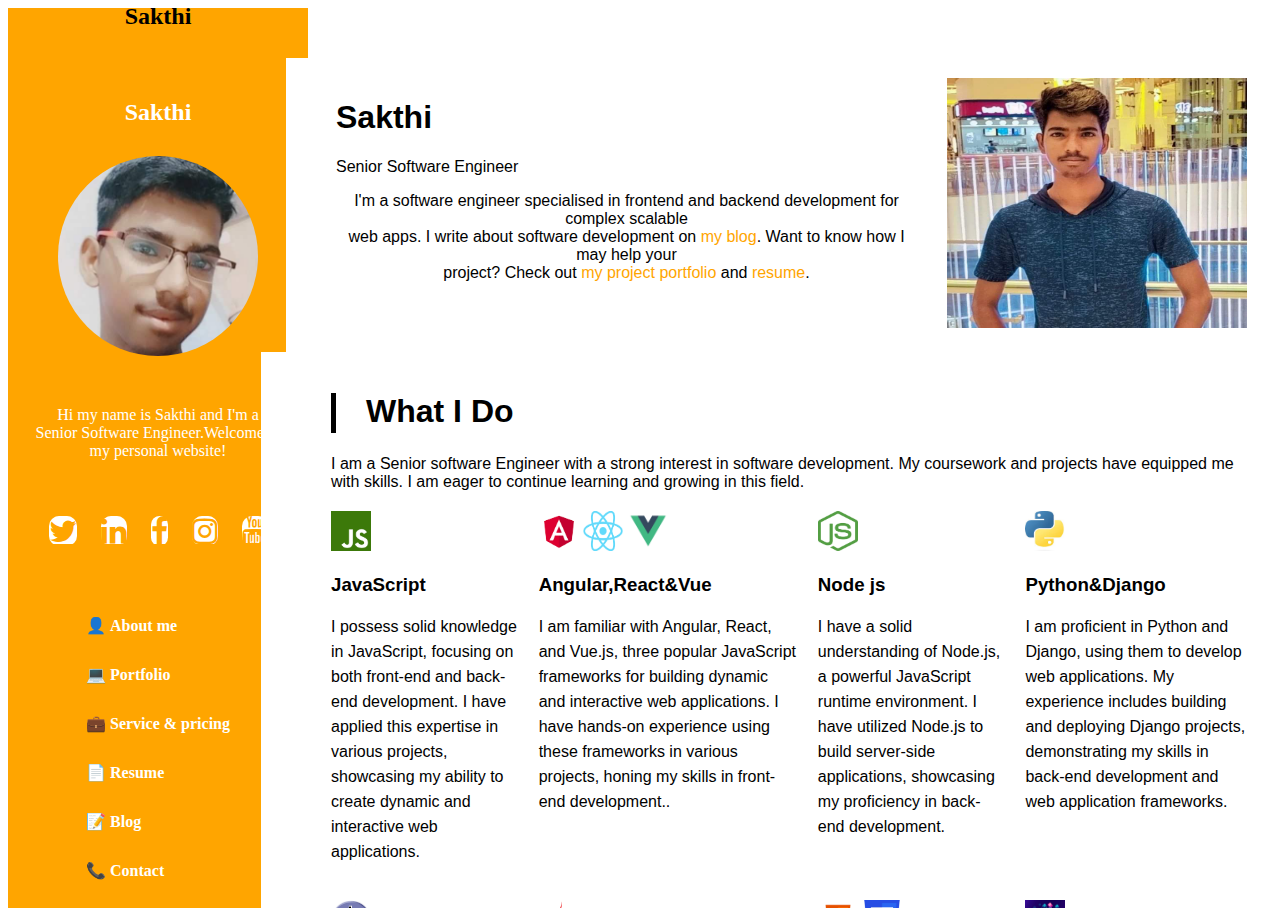
<file: index.html>
<!DOCTYPE html>
<html lang="en">
<head>
    <meta charset="UTF-8">
    <meta name="viewport" content="width=<device-width>, initial-scale=1.0">
    <link rel="stylesheet" href="css/style1.css" type="text/css">
    <link rel="stylesheet" href="https://cdnjs.cloudflare.com/ajax/libs/font-awesome/4.7.0/css/font-awesome.min.css">
    <script src="script.js"></script>
    <title>Document</title>
</head>
<body>
    <div class="container">
        <div class="container1">
            <div><h2>Sakthi</h2></div>
            <div><h2>Sakthi</h2></div>
            <div><h2 style="color: white;">Sakthi</h2></div>
            <div style="margin-top: 10px;">
                <img class="img1" src="img/person1.jpg" style="width: 200px; height: 200px; border-radius: 100px;" alt="men image"/>
            </div>
            <div><p class="p1" style="text-align: center; color: white;">Hi my name is Sakthi and I'm a<br>Senior Software Engineer.Welcome to<br>my personal website!</p></div>
            <div class="links">
                <a style="font-size: 30px; border-radius: 10px;" href="#" class="fa fa-twitter"></a>
                <a style="font-size: 30px; border-radius: 10px;"href="https://www.linkedin.com/in/sakthivelmari29?utm_source=share&utm_campaign=share_via&utm_content=profile&utm_medium=android_app" class="fa fa-linkedin"></a>
                <a style="font-size: 30px; border-radius: 10px;"href="#" class="fa fa-facebook"></a>
                <a style="font-size: 30px; border-radius: 10px;"href="#" class="fa fa-instagram"></a>
                <a style="font-size: 30px; border-radius: 10px;"href="#" class="fa fa-youtube"></a>
            </div>
            <div style="display: flex; flex-direction: column;" >
                <a href="#" class="About" onclick="function1()">&#128100;&nbsp;About me</a>
                <a href="#"class="About" onclick="function2()">&#x1F4BB;&nbsp;Portfolio</a>
                <a href="#"class="About" onclick="function3()">&#x1F4BC;&nbsp;Service & pricing</a>
                <a href="#"class="About" onclick="function6()">&#x1F4C4;&nbsp;Resume</a>
                <a href="#"class="About" onclick="function4()">&#x1F4DD;&nbsp;Blog</a>
                <a href="#"class="About" onclick="function5()" >&#x1F4DE;&nbsp;Contact</a>
            </div>
            <div>
                <select style=" font-size:15px; background-color:orange; border:none; font-weight: bold; color: white;">
                    <option>More Pages</option>
                    <option style="font-weight: bold;"> <a href="www.Google.com">Project page</a></option>
                    <option style="font-weight: bold;"> <a href="www.Google.com">Blog Home 1</a></option>
                    <option style="font-weight: bold;"> <a href="www.Google.com">Blog Home 2</a></option>
                    <option > <a href="www.Google.com">Blog Post/a></option>
               </select>
            </div>
            <div>
                <button onclick="function2()"  style="background-color: black; color: white;height: 50px; font-weight: bold; width: 150px; justify-content: center;border-radius:10px;"><a href="#" class="fa fa-telegram"></a>&nbsp;Hire Me</button>
            </div>
            <div><button style="background-color: orange; color: orange; border-color: orange;">Hi</button></div>
        </div>
       
        <div class="container2">
            <iframe id="mainframe1" src="main.html" width="100%" height="100%" style="border:none">
            </iframe>
        </div>
    </div>
</body>
</html>
</file>
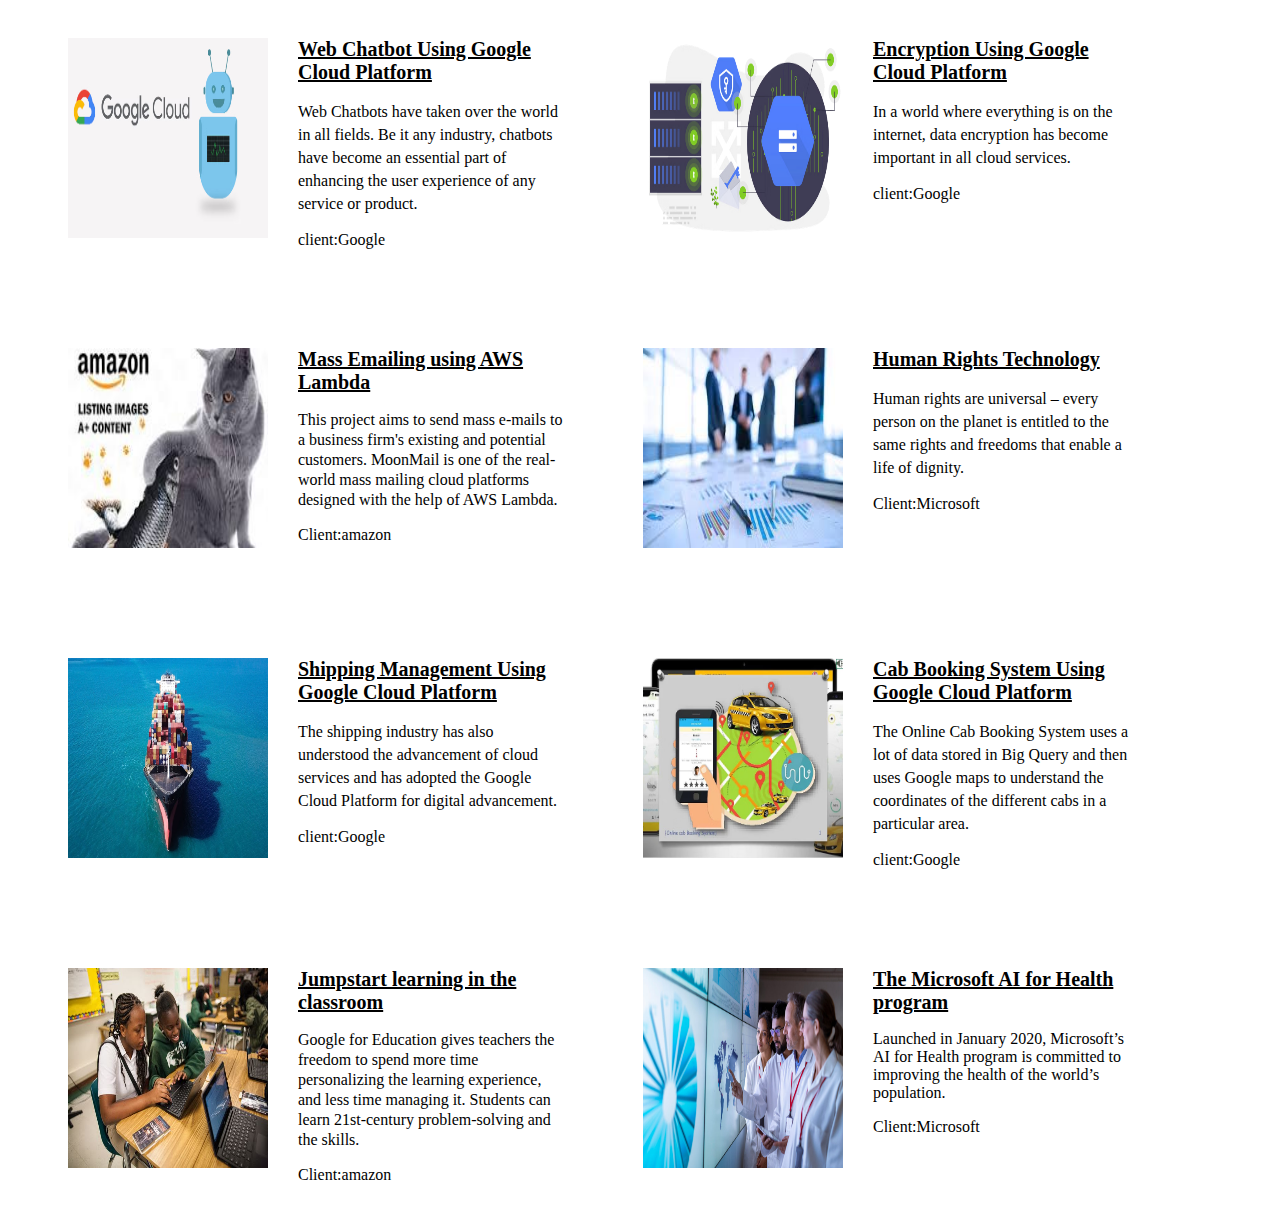
<file: Allprojects.html>
<!DOCTYPE html>
<html lang="en">
<head>
    <meta charset="UTF-8">
    <meta name="viewport" content="width=device-width, initial-scale=1.0">
    <link rel="stylesheet" href="css/Allprojectsstyle.css" type="text/css">
    <title>Document</title>
</head>
<body>
    <div class="ref1">
        <div class="projects">

            <div><img src="img/googleproject1.avif" alt="baron" style="width: 200px; height: 200px;"></div>
            <div class="Featured">
                <a href="#" style="text-decoration: underline; font-weight:bold; color: black; font-size: 20px;">Web Chatbot Using Google Cloud Platform</a>
                <p style="line-height: 23px;">Web Chatbots have taken over the world in all fields. Be it any industry, chatbots have become an essential part of enhancing the user experience of any service or product.</p>
                <div><p>client:Google</p></div>
            </div>
        </div>
        <div class="projects">

            <div><img src="img/GoogleEngryption.avif" alt="baron" style="width: 200px; height: 200px;"></div>
            <div class="Featured">
                <a href="#" style="text-decoration: underline; font-weight:bold; color: black; font-size: 20px;">Encryption Using Google Cloud Platform</a>
                <p style="line-height: 23px;">In a world where everything is on the internet, data encryption has become important in all cloud services. </p>
                
                <div><p>client:Google</p></div>
            </div>
        </div>
        <div class="projects">
            <div><img src="img/amazonproject.jfif" alt="baron" style="width: 200px; height: 200px;"></div>
            <div class="Featured">
                <a href="#" style="text-decoration: underline; font-weight:bold; color: black; font-size: 20px;"> Mass Emailing using AWS Lambda</a>
                <p style="line-height: 20px;">This project aims to send mass e-mails to a business firm's existing and potential customers. 
                    MoonMail is one of the real-world mass mailing cloud platforms designed with the help of AWS Lambda.</p>
                <div><p>Client:amazon</p></div>
            </div>
        </div>
        <div class="projects">
            <div><img src="img/project4.jfif" alt="baron" style="width: 200px; height: 200px;"></div>
            <div class="Featured">
                <a href="#" style="text-decoration: underline; font-weight:bold; color: black; font-size: 20px;">Human Rights Technology</a>
                <p style="line-height: 23px;">Human rights are universal – every person on the planet is entitled to the same rights and freedoms that enable a life of dignity. </p>
                <div><p>Client:Microsoft</p></div>
            </div>
        </div>
        <div class="projects">

            <div><img src="img/shipping.avif" alt="baron" style="width: 200px; height: 200px;"></div>
            <div class="Featured">
                <a href="#" style="text-decoration: underline; font-weight:bold; color: black; font-size: 20px;">Shipping Management Using Google Cloud Platform</a>
                <p style="line-height: 23px;">The shipping industry has also understood the advancement of cloud services and has adopted the Google Cloud Platform for digital advancement.

                </p>
                <div><p>client:Google</p></div>
            </div>
        </div>
        <div class="projects">

            <div><img src="img/car.avif" alt="baron" style="width: 200px; height: 200px;"></div>
            <div class="Featured">
                <a href="#" style="text-decoration: underline; font-weight:bold; color: black; font-size: 20px;">Cab Booking System Using Google Cloud Platform</a>
                <p style="line-height: 23px;">The Online Cab Booking System uses a lot of data stored in Big Query and then uses Google maps to understand the coordinates of the different cabs in a particular area.</p>
                
                <div><p>client:Google</p></div>
            </div>
        </div>
        <div class="projects">
            <div><img src="img/jumpstart.jpg" alt="baron" style="width: 200px; height: 200px;"></div>
            <div class="Featured">
                <a href="#" style="text-decoration: underline; font-weight:bold; color: black; font-size: 20px;">Jumpstart learning in the classroom</a>
                <p style="line-height: 20px;">Google for Education gives teachers the freedom to spend more time personalizing the learning experience, and less time managing it. Students can learn 21st-century problem-solving and the skills.</p>
                <div><p>Client:amazon</p></div>
            </div>
        </div>
        <div class="projects">
            <div><img src="img/aihealth.jpg" alt="baron" style="width: 200px; height: 200px;"></div>
            <div class="Featured">
                <a href="#" style="text-decoration: underline; font-weight:bold; color: black; font-size: 20px;">The Microsoft AI for Health program</a>
                <p>Launched in January 2020, Microsoft’s AI for Health program is committed to improving the health of the world’s population.</p>
                <div><p>Client:Microsoft</p></div>
            </div>
        </div>
        </div>
       
</body>
</html>
</file>
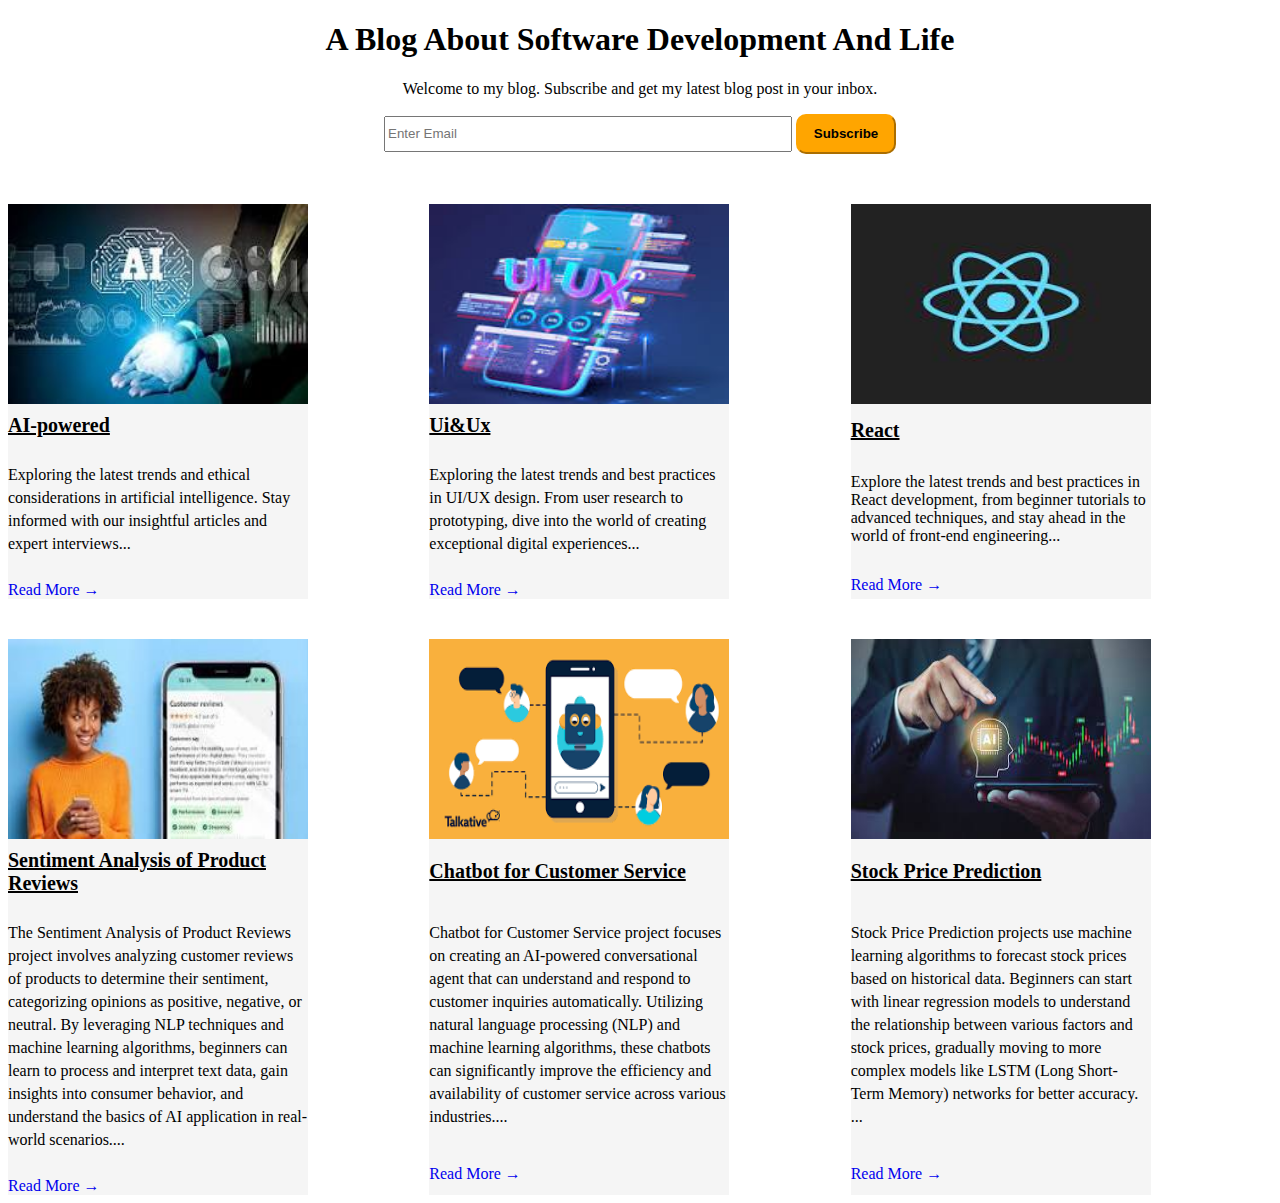
<file: Blog.html>
<!DOCTYPE html>
<html lang="en">
<head>
    <meta charset="UTF-8">
    <meta name="viewport" content="width=device-width, initial-scale=1.0">
    <link rel="stylesheet" href="css/Blogcss.css" type="text/css">
    <title>Document</title>
</head>
<body>
    <div class="container">
        <div class="container1">
            <h1>A Blog About Software Development And Life</h1>
            <p>Welcome to my blog. Subscribe and get my latest blog post in your inbox.</p>
            <input type="text" placeholder="Enter Email" style="width: 400px; height: 30px;">
            <button style="width: 100px; height:40px"><b>Subscribe</b></button>
        </div>
        <div class="container2">
            <div class="blogpost">
                <div class="blogs">
                     <img src="img/Au.jfif" style="height: 200px; width: 300px;">
                     <a href="#" style="text-decoration: underline; font-weight:bold; color: black; font-size: 20px;">AI-powered</a>
                     <p style="line-height: 23px;">Exploring the latest trends and ethical considerations in artificial intelligence. Stay informed with our insightful articles and expert interviews...</p>
                     <a href="#" style="text-decoration: NONE; ">Read More&nbsp;&#8594;</a>
                </div>
                <div class="blogs">
                    <img src="img/uiuxblog.jfif" style="height: 200px; width: 300px;">
                    <a href="#" style="text-decoration: underline; font-weight:bold; color: black; font-size: 20px;">Ui&Ux</a>
                    <p style="line-height: 23px;">Exploring the latest trends and best practices in UI/UX design. From user research to prototyping, dive into the world of creating exceptional digital experiences...</p>
                    <a href="#" style="text-decoration: NONE;  ;">Read More&nbsp;&#8594;</a>
                </div>
                <div class="blogs">
                    <img src="img/React.jfif" style="height: 200px; width: 300px;">
                    <a href="#" style="text-decoration: underline; font-weight:bold; color: black; font-size: 20px;">React</a>
                    <p>Explore the latest trends and best practices in React development, from beginner tutorials to advanced techniques, and stay ahead in the world of front-end engineering...</p>
                    <a href="#" style="text-decoration: NONE;">Read More&nbsp;&#8594;</a>
                </div>
                <div class="blogs">
                     <img src="img/product.jfif" style="height: 200px; width: 300px;">
                     <a href="#" style="text-decoration: underline; font-weight:bold; color: black; font-size: 20px;">Sentiment Analysis of Product Reviews</a>
                     <p style="line-height: 23px;">The Sentiment Analysis of Product Reviews project involves analyzing customer reviews of products to determine their sentiment, categorizing opinions as positive, negative, or neutral. By leveraging NLP techniques and machine learning algorithms, beginners can learn to process and interpret text data, gain insights into consumer behavior, and understand the basics of AI application in real-world scenarios....</p>
                     <a href="#" style="text-decoration: NONE; ">Read More&nbsp;&#8594;</a>
                </div>
                <div class="blogs">
                    <img src="img/customer.png" style="height: 200px; width: 300px;">
                    <a href="#" style="text-decoration: underline; font-weight:bold; color: black; font-size: 20px;">Chatbot for Customer Service</a>
                    <p style="line-height: 23px;"> Chatbot for Customer Service project focuses on creating an AI-powered conversational agent that can understand and respond to customer inquiries automatically. Utilizing natural language processing (NLP) and machine learning algorithms, these chatbots can significantly improve the efficiency and availability of customer service across various industries....</p>
                    <a href="#" style="text-decoration: NONE;  ;">Read More&nbsp;&#8594;</a>
                </div>
                <div class="blogs">
                    <img src="img/stock.jfif" style="height: 200px; width: 300px;">
                    <a href="#" style="text-decoration: underline; font-weight:bold; color: black; font-size: 20px;">Stock Price Prediction</a>
                    <p style="line-height: 23px;">Stock Price Prediction projects use machine learning algorithms to forecast stock prices based on historical data. Beginners can start with linear regression models to understand the relationship between various factors and stock prices, gradually moving to more complex models like LSTM (Long Short-Term Memory) networks for better accuracy. ...</p>
                    <a href="#" style="text-decoration: NONE;">Read More&nbsp;&#8594;</a>
                </div>
            </div>
        </div>
    </div>
</body>
</html>
</file>
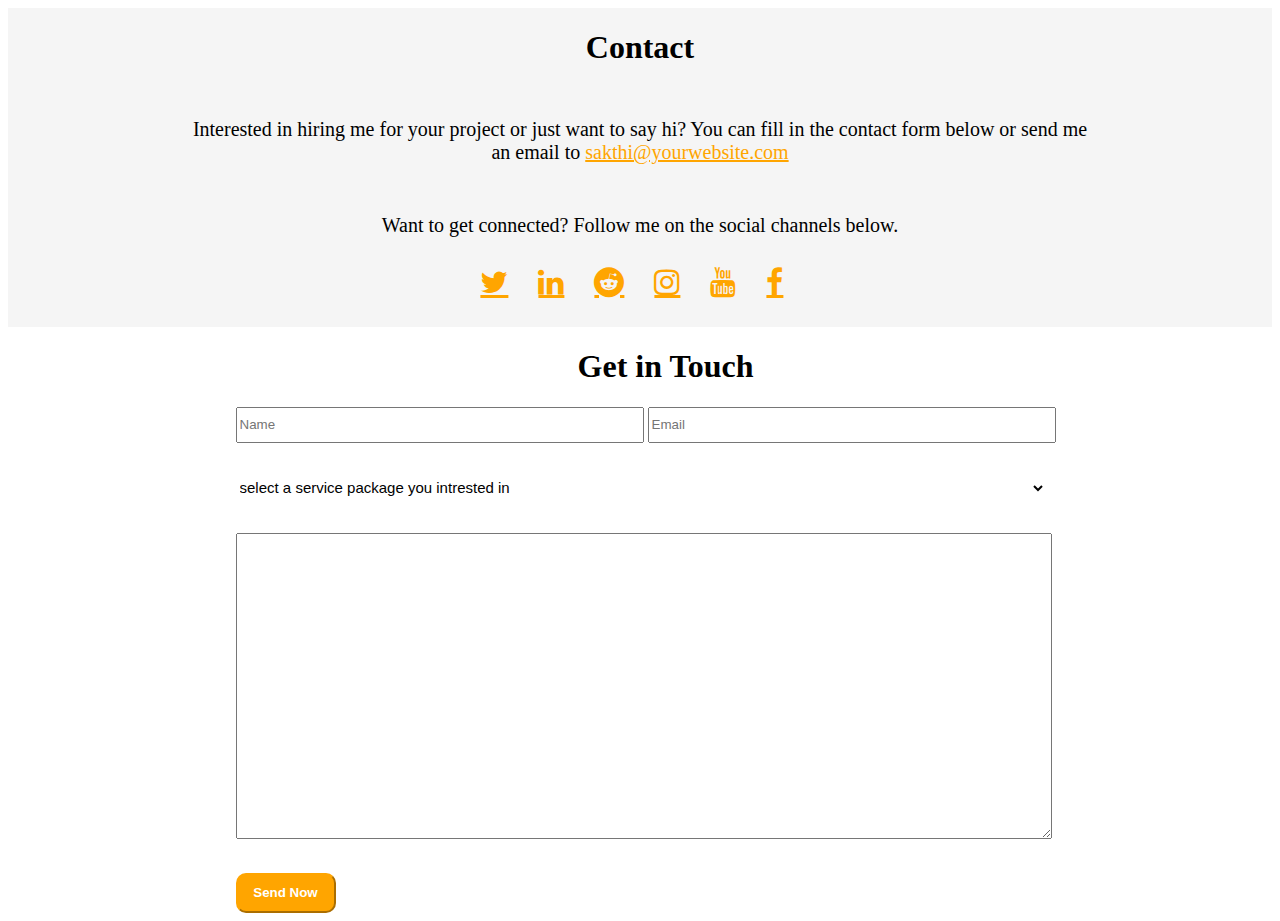
<file: contact.html>
<!DOCTYPE html>
<html lang="en">
<head>
    <meta charset="UTF-8">
    <meta name="viewport" content="width=device-width, initial-scale=1.0">
    <link rel="stylesheet" href="https://cdnjs.cloudflare.com/ajax/libs/font-awesome/4.7.0/css/font-awesome.min.css">
    <title>Document</title>
    <style>
        .links{
            display: flex;
            margin-left:35%;
            margin-bottom: 30px;
        }
        .fa-facebook {
            color:orange;
                       background-color:whitesmoke;
                       font-size: 30px;
                      }
        .fa-twitter {
            color:orange;
                       background-color:whitesmoke;
                       font-size: 30px;
                      }
        .fa-instagram {
            color:orange;
                       background-color:whitesmoke;
                       font-size: 30px;
                      }
        .fa-youtube {
            color:orange;
                       background-color:whitesmoke;
                       font-size: 30px;
                      }
        .fa-reddit {
                        color:orange;
                       background-color:whitesmoke;
                       font-size: 30px;
                      }
        .fa-linkedin{
                       color:orange;
                       background-color:whitesmoke;
                       font-size: 30px;
                      }
        .links>a{
            margin-left: 30px;
        }
        a:hover{
            color: black;
        }
        .container11{
            display: grid;
            grid-template-columns: auto;
            row-gap: 10px;
            background-color: whitesmoke;
        }
        p{
            font-size: 20px;
        }
        button{
    background-color: orange;
    border-radius: 10px;
    border-color: orange;
    margin-top: 30px;
  }
 input:hover{
    box-shadow:  0 4px 8px 0 orange, 0 6px 20px 0 orange;
 }
 textarea:hover{
    box-shadow:  0 4px 8px 0 orange, 0 6px 20px 0 orange;
 }
 select:hover{
    box-shadow:  0 4px 8px 0 orange, 0 6px 20px 0 orange;
 }
 .container12{
    margin-left: 18%;
 }
    </style>
</head>
<body>
    <div class="container1">
        <div class="container11">
            <h1 style="text-align: center;">Contact</h1>
            <p style="text-align: center;">Interested in hiring me for your project or just want to say hi? You can fill in the contact form below or send me <br>
                an email to <a href="" style="color:orange">sakthi@yourwebsite.com</a></p>
                <p style="text-align: center;">Want to get connected? Follow me on the social channels below.</p>
                <div class="links">
                    <a href="#" class="fa fa-twitter"></a>
                    <a href="#" class="fa fa-linkedin"></a>
                    <a href="#" class="fa fa-reddit"></a>
                    <a href="#" class="fa fa-instagram"></a>
                    <a href="#" class="fa fa-youtube"></a>
                    <a href="#" class="fa fa-facebook"></a>
            </div>
        </div>
        <div class="container12">
            <h1 style="margin-left: 33%">Get in Touch</h1>
            <input type="text" placeholder="Name" style="width: 400px; height: 30px;">
            <input type="text" placeholder="Email" style="width: 400px; height: 30px;">
            <br>
            <select style="background-color: white; border: white; width: 810px;height: 30px; margin-top: 30px;font-size: 15px;">
                <option>select a service package you intrested in</option>
            </select>
            <textarea placeholder="Enter your message" style="width: 810px;height: 300px; margin-top: 30px;">

            </textarea>
            <br>
            <button style="width: 100px; height:40px; font-weight: bold; color: white;">Send Now</b></button>
        </div>
    </div>
</body>
</html>
</file>
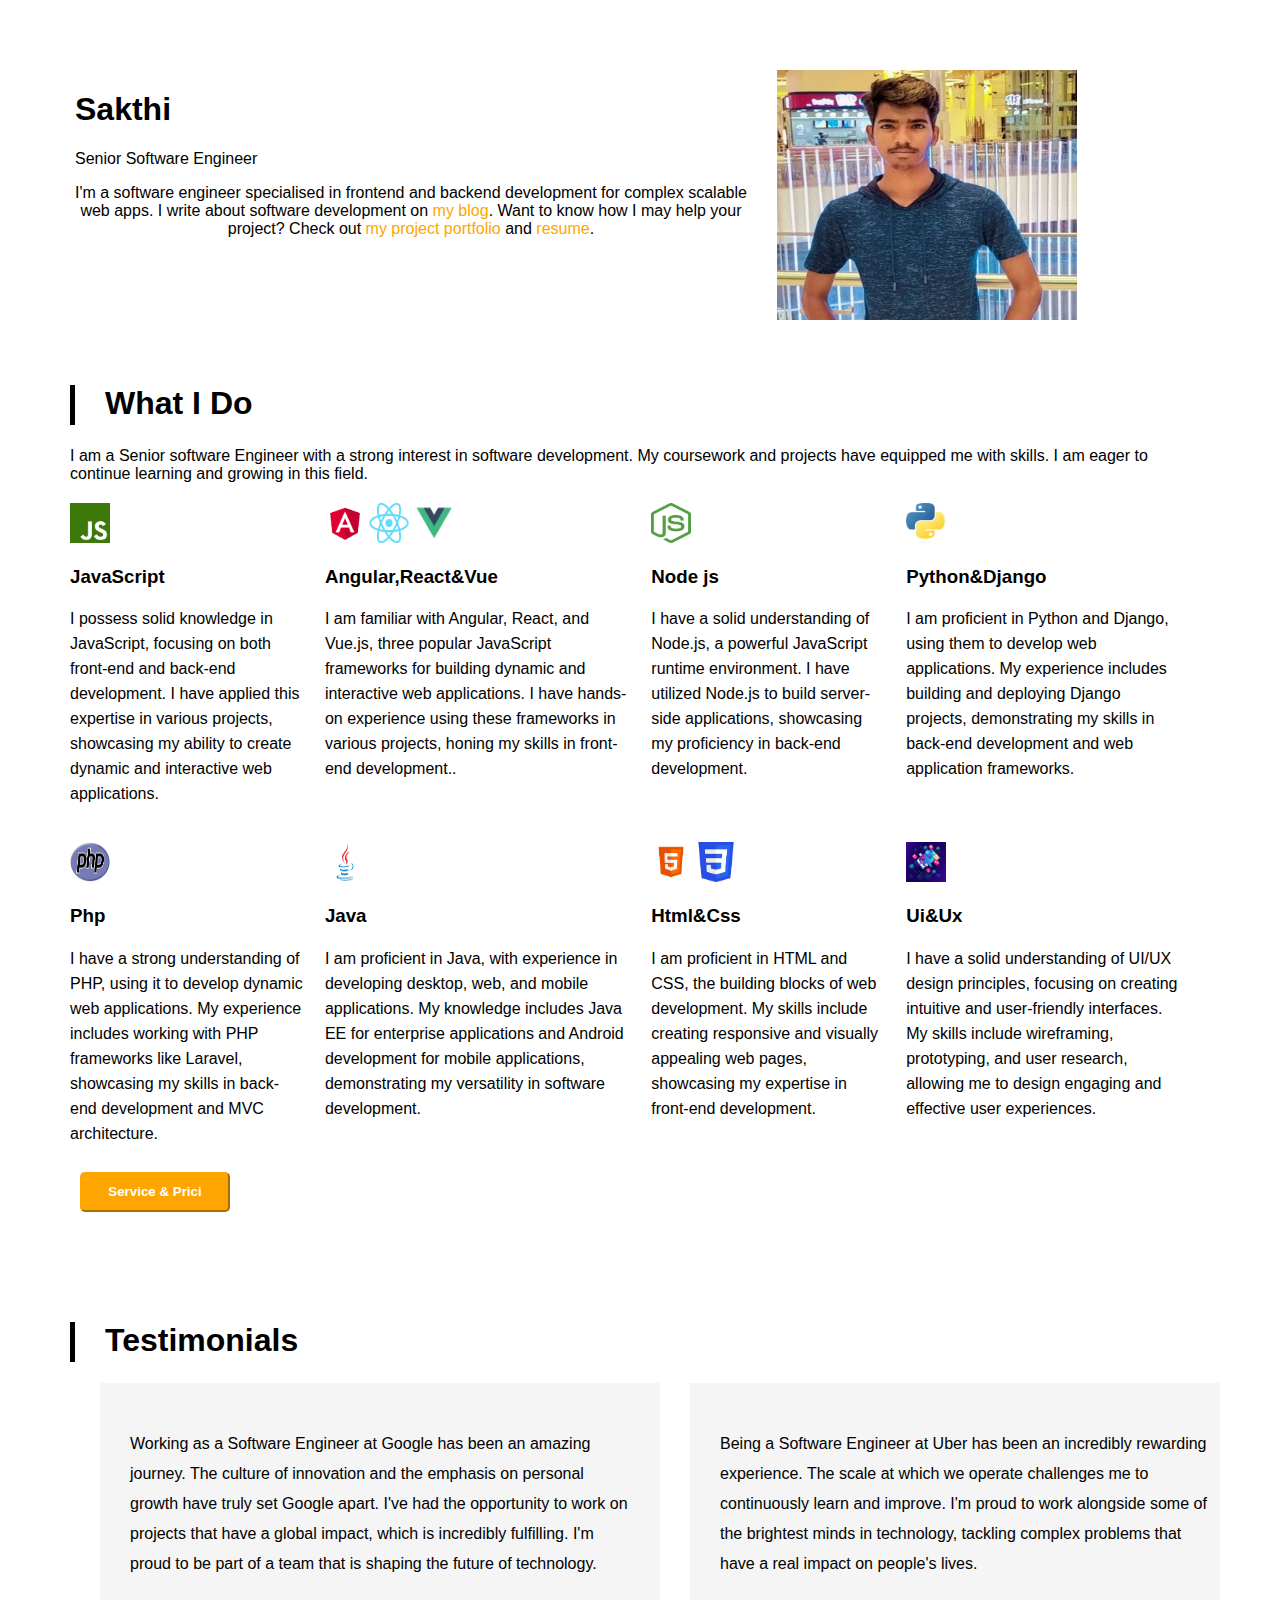
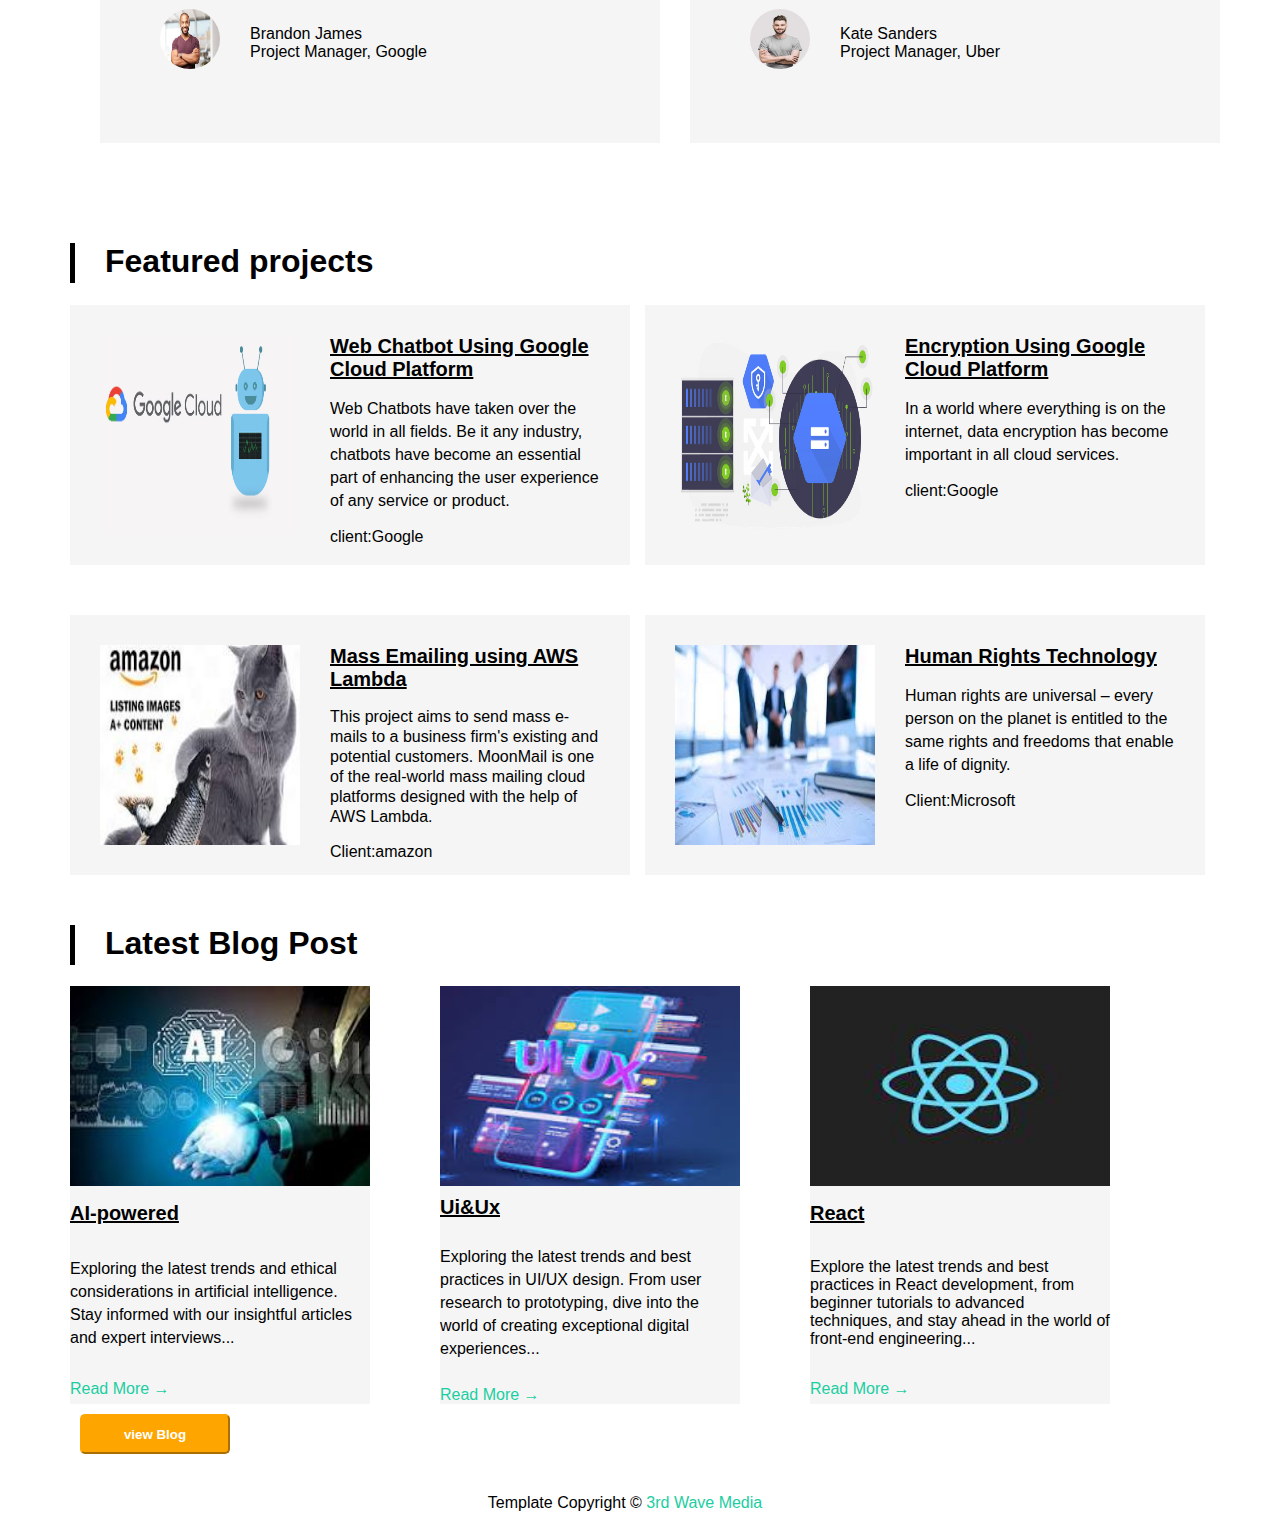
<file: main.html>
<!DOCTYPE html>
<html lang="en">
<head>
    <meta charset="UTF-8">
    <meta name="viewport" content="width=device-width, initial-scale=1.0">
    <link rel="stylesheet" href="css/style2.css" type="text/css">
    <script src="script.js"></script>
    <title>Document</title>
</head>
<body>
        <div class="container21">
            <div>
            <div>
            <h1>Sakthi</h1>
            </div>
            <div><p>Senior Software Engineer</p></div>
            <div><p style="text-align: center;">I'm a software engineer specialised in frontend and backend development for complex scalable<br> web apps. I write about software development on <a href="" class="id1">my blog</a>. Want to know how I may help your<br> project? Check out<a href=""class="id1"> my project portfolio</a> and <a href=""class="id1">resume</a>.</p></div>
            <div class="container211">
            </div>
            </div>
            <div>
            <img src="img/person2.jpg" width="300px" height="250px">
            </div>
            <div>
                <p id="mainframe1"></p>
            </div>
        </div>
        <div class="container22">
            <div class="container221">
            <h1 id="h11">What I Do</h1>
            <p>I am a Senior software Engineer with a strong interest in software development. My coursework and projects have equipped me with skills. I am eager to continue learning and growing in this field.</p>
            <div class="container222">
                <div>
                    <img src="img/javscript.png" style="width: 40px; height: 40px;">
                    <h3>JavaScript</h3>
                    <p class="para1">I possess solid knowledge in JavaScript, focusing on both front-end and back-end development. I have applied this expertise in various projects, showcasing my ability to create dynamic and interactive web applications.</p>
                </div>
                <div>
                    <img src="img/Angular.png" style="width: 40px; height: 40px;">
                    <img src="img/React.png" style="width: 40px; height: 40px;">
                    <img src="img/vue.png" style="width: 40px; height: 40px;">
                    <h3>Angular,React&Vue</h3>
                    <p class="para1">I am familiar with Angular, React, and Vue.js, three popular JavaScript frameworks for building dynamic and interactive web applications. I have hands-on experience using these frameworks in various projects, honing my skills in front-end development..</p>
                </div>
                <div>
                    <img src="img/node.png" style="width: 40px; height: 40px;">
                    <h3>Node js</h3>
                     <p class="para1">I have a solid understanding of Node.js, a powerful JavaScript runtime environment. I have utilized Node.js to build server-side applications, showcasing my proficiency in back-end development.</p>
                </div>
                <div>
                    <img src="img/python.jpg" style="width: 40px; height: 40px;">
                    <h3>Python&Django</h3>
                     <p class="para1">I am proficient in Python and Django, using them to develop web applications. My experience includes building and deploying Django projects, demonstrating my skills in back-end development and web application frameworks.</p>
                </div>
                <div>
                    <img src="img/php.png" style="width: 40px; height: 40px;">
                    <h3>Php</h3>
                    <p class="para1">I have a strong understanding of PHP, using it to develop dynamic web applications. My experience includes working with PHP frameworks like Laravel, showcasing my skills in back-end development and MVC architecture.</p>
                </div>
                <div>
                    <img src="img/java.png" style="width: 40px; height: 40px;">
                    <h3>Java</h3>
                    <p class="para1">I am proficient in Java, with experience in developing desktop, web, and mobile applications. My knowledge includes Java EE for enterprise applications and Android development for mobile applications, demonstrating my versatility in software development.</p>
                </div>
                <div>
                    <img src="img/html.png" style="width: 40px; height: 40px;">
                    <img src="img/css.png" style="width: 40px; height: 40px;">
                    <h3>Html&Css</h3>
                    <p class="para1">I am proficient in HTML and CSS, the building blocks of web development. My skills include creating responsive and visually appealing web pages, showcasing my expertise in front-end development.</p>
                </div>
                <div>
                    <img src="img/uiux1.jfif" style="width: 40px; height: 40px;">
                    <h3>Ui&Ux</h3>
                    <p class="para1">I have a solid understanding of UI/UX design principles, focusing on creating intuitive and user-friendly interfaces. My skills include wireframing, prototyping, and user research, allowing me to design engaging and effective user experiences.</p>
                </div>

            </div>
            <div><Button class="Button3" id="id2" >Service & Prici</Button></div>
            <div style="margin-top: 100px;"> <h1 id="h11">Testimonials</h1></div>
            <div class="ref">
                <div class="Testimonials">
    
                  <p style="line-height: 30px;">Working as a Software Engineer at Google has been an amazing journey. The culture of innovation and the emphasis on personal growth have truly set Google apart. I've had the opportunity to work on projects that have a global impact, which is incredibly fulfilling. I'm proud to be part of a team that is shaping the future of technology.</p>
                    <div class="Test">
                        <div><img src="img/google.jfif" alt="baron" style="width: 60px; height: 60px;border-radius: 30px;"></div>
                        <div><p>Brandon James<br>
                            Project Manager, Google</p></div>
                    </div>
                </div>
                <div class="Testimonials">
    
                  <p style="line-height: 30px;">Being a Software Engineer at Uber has been an incredibly rewarding experience. The scale at which we operate challenges me to continuously learn and improve. I'm proud to work alongside some of the brightest minds in technology, tackling complex problems that have a real impact on people's lives.</p>
                    <div class="Test">
                        <div><img src="img/uber.jfif" alt="baron" style="width: 60px; height: 60px;border-radius: 30px;"></div>
                        <div><p>Kate Sanders<br>
                            Project Manager, Uber
                            </div>
                    </div>
                </div>
                <div class="Testimonials">
    
                  <p style="line-height: 30px;">Working at Google has been an exhilarating journey. The culture of innovation and the emphasis on personal and professional growth have truly set Google apart. I've had the opportunity to work on groundbreaking projects and collaborate with some of the brightest minds in the industry. I'm proud to be a part of a team that is shaping the future of technology.</p>
                    <div class="Test">
                        <div><img src="img/goole2.jpg" alt="baron" style="width: 60px; height: 60px;border-radius: 30px;"></div>
                        <div><p>shane Michall<br>
                            Project Manager, Google</p></div>
                    </div>
                </div>
                <div class="Testimonials">
    
                  <p style="line-height: 30px;">Working at Amazon has been an incredible experience. The pace at which we innovate and the customer-centric culture make every day exciting and rewarding. I've had the opportunity to work on projects that have a real impact on how people shop and interact with technology. I'm proud to be part of a team that is redefining the future of e-commerce.</p>
                    <div class="Test">
                        <div><img src="img/amazon.jfif" alt="baron" style="width: 60px; height: 60px;border-radius: 30px;"></div>
                        <div><p>Brandon James<br>
                            Project Manager, Amazon</p></div>
                    </div>
                </div>
    
            </div>
            <div style="margin-top: 100px;"> <h1 id="h11">Featured projects</h1></div>
            <div class="ref1">
                <div class="projects">
    
                    <div><img src="img/googleproject1.avif" alt="baron" style="width: 200px; height: 200px;"></div>
                    <div class="Featured">
                        <a href="#" style="text-decoration: underline; font-weight:bold; color: black; font-size: 20px;">Web Chatbot Using Google Cloud Platform</a>
                        <p style="line-height: 23px;">Web Chatbots have taken over the world in all fields. Be it any industry, chatbots have become an essential part of enhancing the user experience of any service or product.</p>
                        <div><p>client:Google</p></div>
                    </div>
                </div>
                <div class="projects">
    
                    <div><img src="img/GoogleEngryption.avif" alt="baron" style="width: 200px; height: 200px;"></div>
                    <div class="Featured">
                        <a href="#" style="text-decoration: underline; font-weight:bold; color: black; font-size: 20px;">Encryption Using Google Cloud Platform</a>
                        <p style="line-height: 23px;">In a world where everything is on the internet, data encryption has become important in all cloud services. </p>
                        
                        <div><p>client:Google</p></div>
                    </div>
                </div>
                <div class="projects">
                    <div><img src="img/amazonproject.jfif" alt="baron" style="width: 200px; height: 200px;"></div>
                    <div class="Featured">
                        <a href="#" style="text-decoration: underline; font-weight:bold; color: black; font-size: 20px;"> Mass Emailing using AWS Lambda</a>
                        <p style="line-height: 20px;">This project aims to send mass e-mails to a business firm's existing and potential customers. 
                            MoonMail is one of the real-world mass mailing cloud platforms designed with the help of AWS Lambda.</p>
                        <div><p>Client:amazon</p></div>
                    </div>
                </div>
                <div class="projects">
                    <div><img src="img/project4.jfif" alt="baron" style="width: 200px; height: 200px;"></div>
                    <div class="Featured">
                        <a href="#" style="text-decoration: underline; font-weight:bold; color: black; font-size: 20px;">Human Rights Technology</a>
                        <p style="line-height: 23px;">Human rights are universal – every person on the planet is entitled to the same rights and freedoms that enable a life of dignity. </p>
                        <div><p>Client:Microsoft</p></div>
                    </div>
                </div>
                </div>
                <div style="margin-top: 50px;"> <h1 id="h11">Latest Blog Post</h1></div>
                <div class="blogpost">
                    <div class="blogs">
                         <img src="img/Au.jfif" style="height: 200px; width: 300px;">
                         <a href="#" style="text-decoration: underline; font-weight:bold; color: black; font-size: 20px;">AI-powered</a>
                         <p style="line-height: 23px;">Exploring the latest trends and ethical considerations in artificial intelligence. Stay informed with our insightful articles and expert interviews...</p>
                         <a href="#" style="text-decoration: NONE;  color: rgb(27, 206, 161);">Read More&nbsp;&#8594;</a>
                    </div>
                    <div class="blogs">
                        <img src="img/uiuxblog.jfif" style="height: 200px; width: 300px;">
                        <a href="#" style="text-decoration: underline; font-weight:bold; color: black; font-size: 20px;">Ui&Ux</a>
                        <p style="line-height: 23px;">Exploring the latest trends and best practices in UI/UX design. From user research to prototyping, dive into the world of creating exceptional digital experiences...</p>
                        <a href="#" style="text-decoration: NONE;  color: rgb(27, 206, 161);">Read More&nbsp;&#8594;</a>
                    </div>
                    <div class="blogs">
                        <img src="img/React.jfif" style="height: 200px; width: 300px;">
                        <a href="#" style="text-decoration: underline; font-weight:bold; color: black; font-size: 20px;">React</a>
                        <p>Explore the latest trends and best practices in React development, from beginner tutorials to advanced techniques, and stay ahead in the world of front-end engineering...</p>
                        <a href="#" style="text-decoration: NONE;  color: rgb(27, 206, 161);">Read More&nbsp;&#8594;</a>
                    </div>
                </div>
                <div><Button class="Button3" id="id2" >view Blog</Button></div>
                <div style="margin-top: 30px; text-align: center;"><footer>Template Copyright &copy; <a href="#" style="text-decoration: NONE;  color: rgb(27, 206, 161);">3rd Wave Media</a></footer></div>
                
            </div>
            </div>
        </div>
    </div>
</body>
</html>
</file>
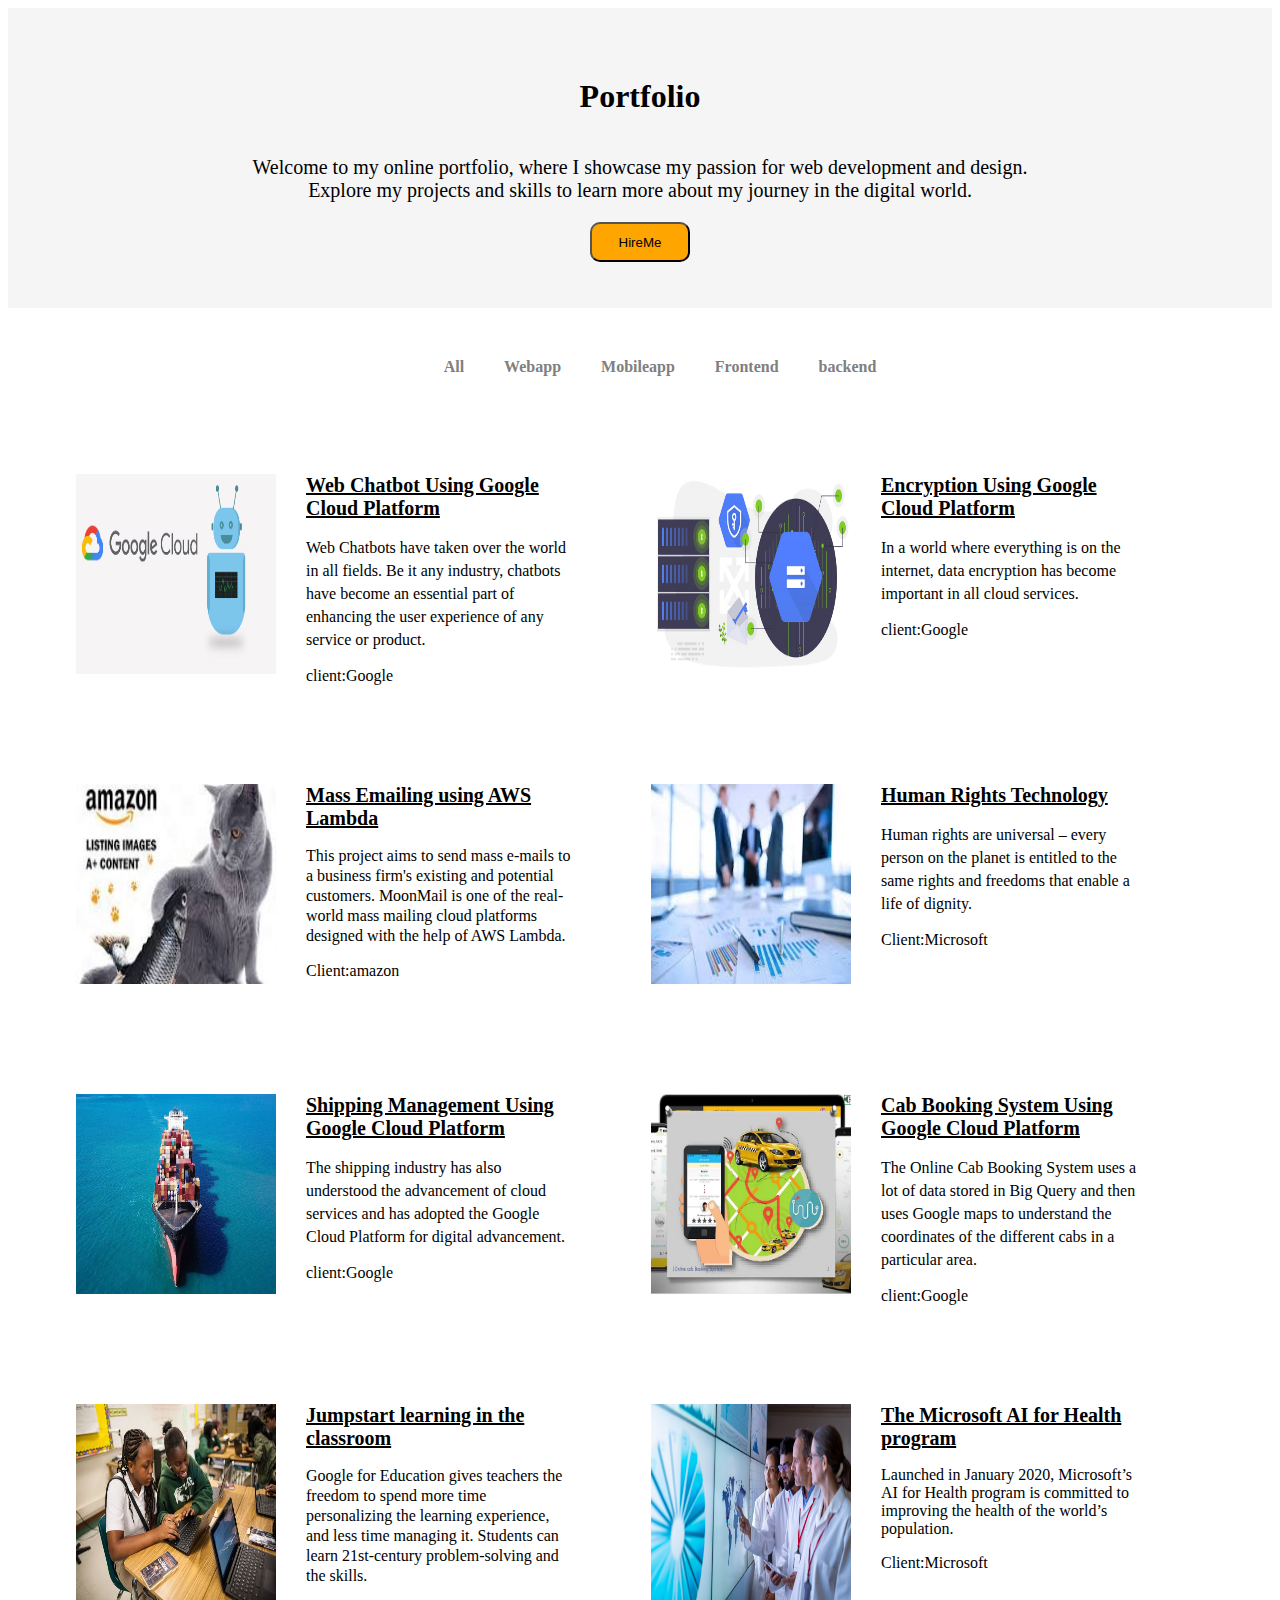
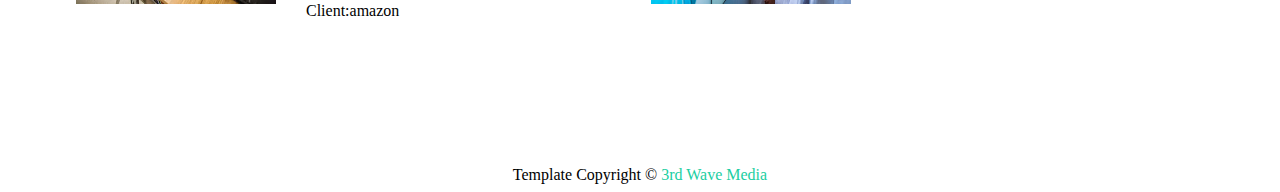
<file: Portfolio.html>
<!DOCTYPE html>
<html lang="en">
<head>
    <meta charset="UTF-8">
    <meta name="viewport" content="width=device-width, initial-scale=1.0">
    <link rel="stylesheet" href="css/style3.css" type="text/css">
    <script src="script.js"></script>
    <title>Document</title>
</head>
<body>
    <div class="container">
        <div class="container1">
            <div><h1 style="margin-top: 70px;">Portfolio</h1></div>
            <div><p style="font-size: 20px;">Welcome to my online portfolio, where I showcase my passion for web development and design.<br> Explore my projects and skills to learn more about my journey in the digital world.</p></div>
                <div><button  class="button1">HireMe</button></div>
        </div>
        <div class="container2">
            <div class="container21">
                <a onclick="function3()" href="#" class="kink">All</a>
                <a href="#" class="kink">Webapp</a>
                <a href="#" class="kink">Mobileapp</a>
                <a href="#" class="kink">Frontend</a>
                <a href="#" class="kink">backend</a>
            </div>
            <div class="container22">
                <iframe id="mainframe2"src="Allprojects.html" width="100%" height="100%" style="border:none">
                </iframe>
                
            </div>
        </div>
        
    </div>
    <div style="margin-top: 30px; text-align: center;"><footer>Template Copyright &copy; <a href="#" style="text-decoration: NONE;  color: rgb(27, 206, 161);">3rd Wave Media</a></footer></div>
</body>
</html>
</file>
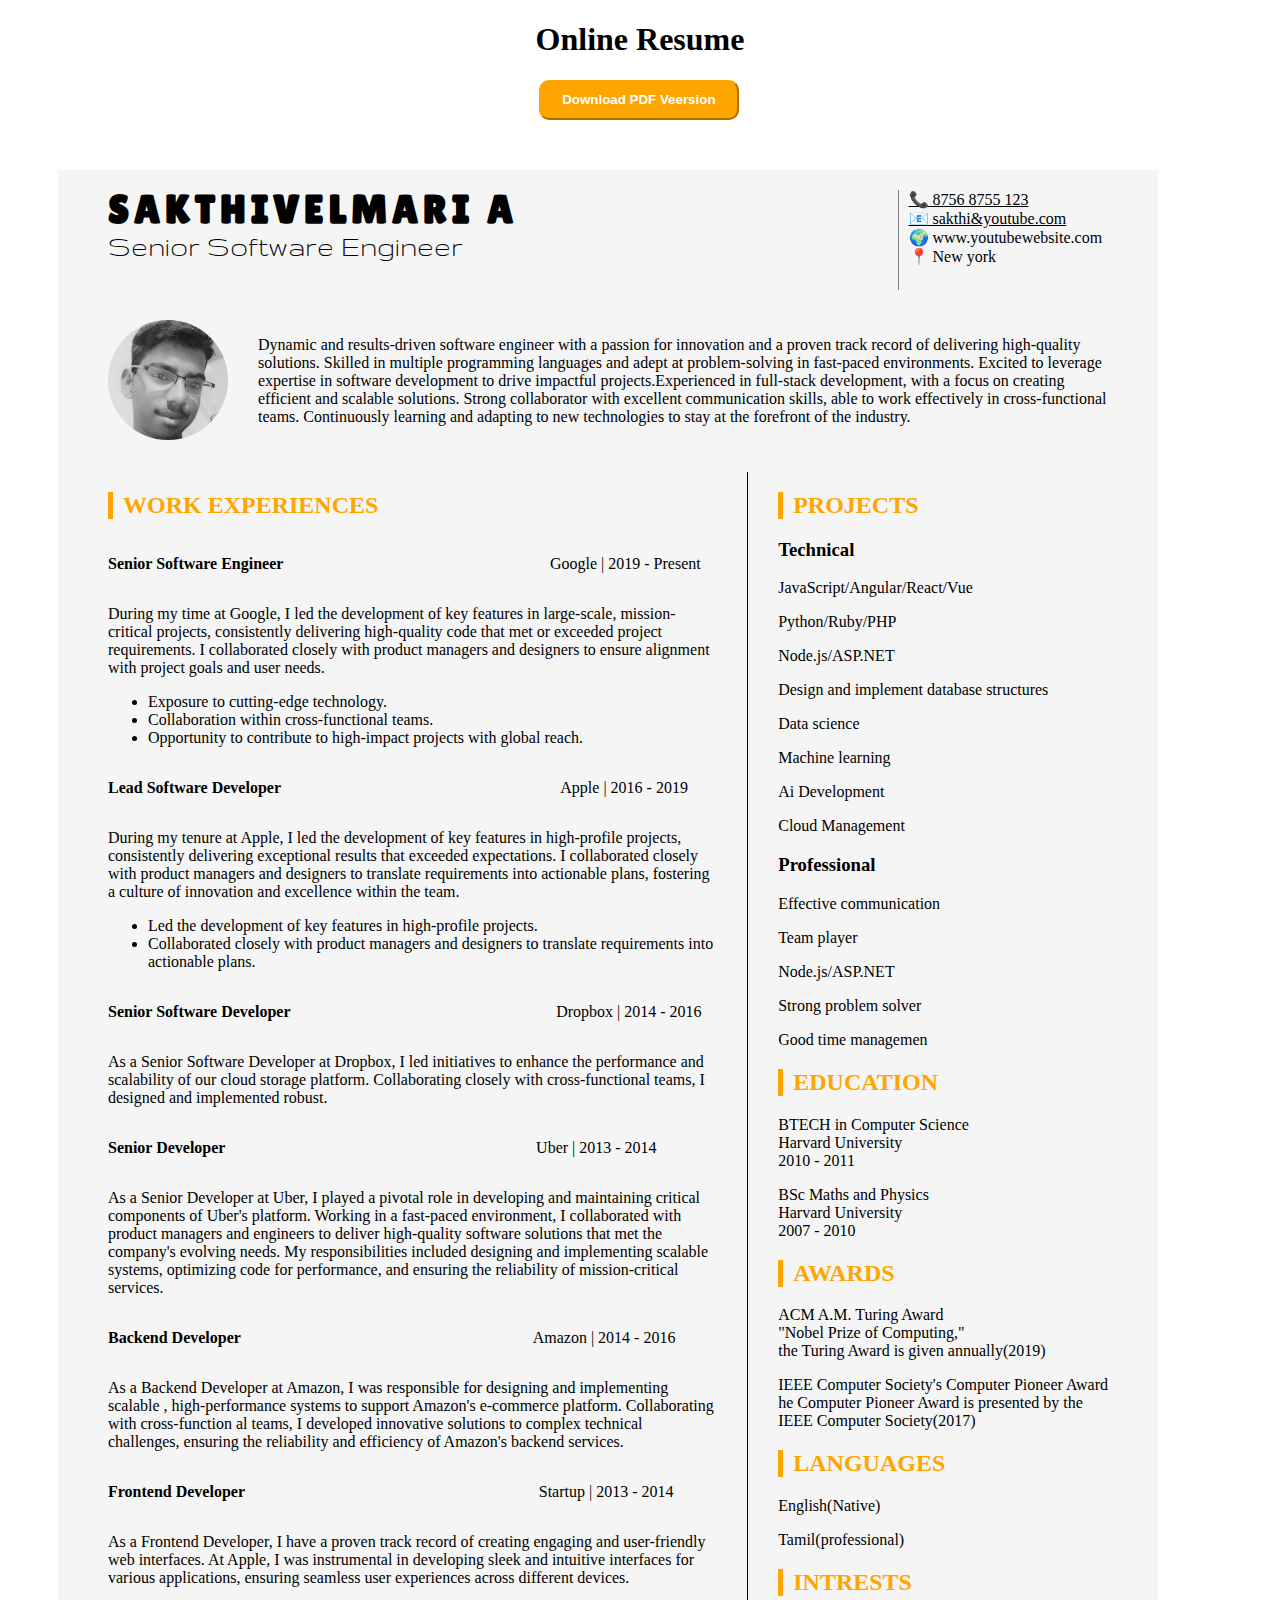
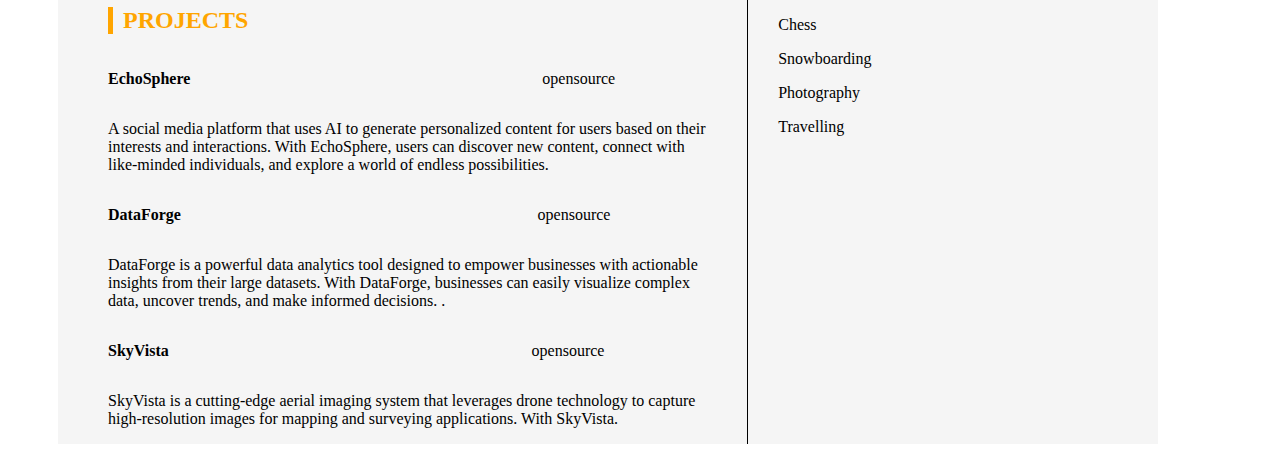
<file: Resume.html>
<!DOCTYPE html>
<html lang="en">
<head>
    <meta charset="UTF-8">
    <meta name="viewport" content="width=device-width, initial-scale=1.0">
    <link rel="stylesheet" href="css/Resum1.css" type="text/css">
    <link rel="preconnect" href="https://fonts.googleapis.com">
    <link rel="preconnect" href="https://fonts.gstatic.com" crossorigin>
    <link href="https://fonts.googleapis.com/css2?family=Anton&display=swap" rel="stylesheet">
    <link href="https://fonts.googleapis.com/css2?family=Anton&family=Gruppo&family=Lilita+One&display=swap" rel="stylesheet">
    <title>Document</title>
</head>
<body>
    <h1 style="text-align: center;">Online Resume</h1>
    <button style="width:200px;height: 40px; font-weight: bold; background-color: orange; color: white; border-color: orange; margin-left:42%; border-radius: 10px;">Download PDF Veersion</button>
    <div class="container">
        <div class="container1">
            <div class="container11">
                <P><span style="font-size: 40px;font-family: 'Lilita One', sans-serif;
                    font-weight: 400;
                    font-style: normal; font-weight: bold;letter-spacing: 5px;">SAKTHIVELMARI A</span><br><span style="font-family: 'Gruppo', sans-serif;
                                                font-weight: 400;
                                                font-style: normal;font-size: 30px;">Senior Software Engineer</span></P>
            </div>
            <div class="container12">
                  <a href="#" class="Address">&#x1F4DE;&nbsp;8756 8755 123</a>
                  <a href="#" class="Address">&#x1F4E7;&nbsp;sakthi&youtube.com</a>
                  <a hrer="#" class="Address">&#x1F30D;&nbsp;www.youtubewebsite.com</a>
                  <a hrer="#" class="Address">&#x1F4CD;&nbsp;New york</a>
            </div>
            </div>
            <div class="container2">
                <img class="gray" src="img/person1.jpg" style="width: 120px; height: 120px; border-radius: 50%;">
                <p>Dynamic and results-driven software engineer with a passion for innovation and a proven track record of delivering 
                    high-quality solutions. Skilled in multiple programming languages and adept at problem-solving in fast-paced environments.
                     Excited to leverage expertise in software development to drive impactful projects.Experienced in full-stack development, 
                     with a focus on creating efficient and scalable solutions. Strong collaborator with excellent communication skills, able to
                      work effectively in cross-functional teams. Continuously learning and adapting to new technologies to stay at 
                    the forefront of the industry.</p>
            </div>
            <div class="container3">
                <div class="container31">
                    <div class="container311">
                        <h2 style="color: orange; border-left: 5px solid orange; padding-left: 10px;">WORK EXPERIENCES</h2>
                        <div class="container3111">
                        <p style="font-weight: bold;">Senior Software Engineer</p>
                        <p>Google | 2019 - Present</p>
                        </div>
                        <p>During my time at Google, I led the development of key features in large-scale, mission-critical projects, 
                            consistently delivering high-quality code that met or exceeded project requirements. I collaborated closely 
                            with product managers and designers to ensure alignment with project goals and user needs. </p>
                        <ul>
                            <li>Exposure to cutting-edge technology.</li>
                            <li>Collaboration within cross-functional teams.</li>
                            <li>Opportunity to contribute to high-impact projects with global reach.</li>
                        </ul>
                    </div>
                    <div class="container312">
                        <div class="container3111">
                        <p style="font-weight: bold;">Lead Software Developer</p>
                        <p>Apple | 2016 - 2019</p>
                        </div>
                        <p>During my tenure at Apple, I led the development of key features in high-profile projects, consistently
                             delivering exceptional results that exceeded expectations. I collaborated closely with product managers and
                              designers to translate requirements into actionable plans, fostering a culture of innovation and excellence within
                               the team. </p>
                        <ul>
                            <li>Led the development of key features in high-profile projects.</li>
                            <li>Collaborated closely with product managers and designers to translate requirements into actionable plans.</li>
            
                        </ul>
                    </div>
                    <div class="container313">
                        <div class="container3111">
                        <p style="font-weight: bold;">Senior Software Developer</p>
                        <p>Dropbox | 2014 - 2016</p>
                        </div>
                        <p>As a Senior Software Developer at Dropbox, I led initiatives to enhance the performance and
                             scalability of our cloud storage platform. Collaborating closely with cross-functional teams,
                              I designed and implemented robust. </p>
                    </div>

                    <div class="container314">
                        <div class="container3111">
                        <p style="font-weight: bold;">Senior Developer</p>
                        <p>Uber | 2013 - 2014</p>
                        </div>
                        <p>As a Senior Developer at Uber, I played a pivotal role in developing and maintaining critical components of Uber's platform.
                             Working in a fast-paced environment, I collaborated with product managers and engineers to deliver high-quality software solutions
                              that met the company's evolving needs. My responsibilities included designing and implementing scalable systems, 
                            optimizing code for performance, and ensuring the reliability of mission-critical services. </p>
                    </div>
                    <div class="container315">
                        <div class="container3111">
                        <p style="font-weight: bold;">Backend Developer</p>
                        <p>Amazon | 2014 - 2016</p>
                        </div>
                        <p>As a Backend Developer at Amazon, I was responsible for designing and implementing scalable
                            , high-performance systems to support Amazon's e-commerce platform. Collaborating with cross-function
                            al teams, I developed innovative solutions to complex technical challenges, ensuring 
                            the reliability and efficiency of Amazon's backend services. </p>
                    </div>
                    <div class="container315">
                        <div class="container3111">
                        <p style="font-weight: bold;">Frontend Developer</p>
                        <p>Startup | 2013 - 2014</p>
                        </div>
                        <p>
                            As a Frontend Developer, I have a proven track record of creating engaging and user-friendly web interfaces. 
                            At Apple, I was instrumental in developing sleek and intuitive interfaces for various applications, ensuring
                             seamless user experiences across different devices.  </p>
                    </div>
                    <div class="container311">
                        <h2 style="color: orange; border-left: 5px solid orange; padding-left: 10px;">PROJECTS</h2>
                        <div class="container3111">
                        <p style="font-weight: bold;">EchoSphere</p>
                        <p>opensource</p>
                        </div>
                        <p>A social media platform that uses AI to generate personalized content for users based on their interests and interactions. With EchoSphere, users can discover new content, connect with like-minded individuals, and explore a world of endless possibilities.
                        </p>
                    </div>
                    <div class="container311">
                        <div class="container3111">
                        <p style="font-weight: bold;">DataForge</p>
                        <p>opensource</p>
                        </div>
                        <p>DataForge is a powerful data analytics tool designed to empower businesses with actionable insights from their large datasets. With DataForge, businesses can easily visualize complex data, uncover trends, and make informed decisions. .
                    </div>
                    <div class="container311">
                        <div class="container3111">
                        <p style="font-weight: bold;">SkyVista</p>
                        <p>opensource</p>
                        </div>
                        <p>SkyVista is a cutting-edge aerial imaging system that leverages drone technology to capture high-resolution images for mapping and surveying applications. With SkyVista.
                        </p>
                    </div>
                    </div>

                <div class="container32">
                    <div>
                    <h2 style="color: orange; border-left: 5px solid orange; padding-left: 10px;">PROJECTS</h2>
                    <h3>Technical</h3>
                    <p>JavaScript/Angular/React/Vue</p>
                    <p>Python/Ruby/PHP</p>
                    <p>Node.js/ASP.NET</p>
                    <p>Design and implement database structures</p>
                    <p>Data science</p>
                    <p>Machine learning</p>
                    <p>Ai Development</p>
                    <p>Cloud Management</p>
                    <h3>Professional</h3>
                    <p>Effective communication</p>
                    <p>Team player</p>
                    <p>Node.js/ASP.NET</p>
                    <p>Strong problem solver</p>
                    <p>Good time managemen</p>
                    </div>
                    <div>
                    <h2 style="color: orange; border-left: 5px solid orange; padding-left: 10px;">EDUCATION</h2>
                    <p>BTECH in Computer Science<br>
                        Harvard University<br>
                        2010 - 2011</p>
                    <p>BSc Maths and Physics<br>
                        Harvard University<br>
                        2007 - 2010</p>
                    </div>
                    <div>
                    <h2 style="color: orange; border-left: 5px solid orange; padding-left: 10px;">AWARDS</h2>
                    <p>ACM A.M. Turing Award<br>"Nobel Prize of Computing,"<br> the Turing Award is given annually(2019)</p>
                    <p>IEEE Computer Society's Computer Pioneer Award<br>he Computer Pioneer Award is presented by the<br> IEEE Computer Society(2017)</p>
                    </div>
                    <div>
                    <h2 style="color: orange; border-left: 5px solid orange; padding-left: 10px;">LANGUAGES</h2>
                    <p>English(Native)</p>
                    <p>Tamil(professional)</p>
                    </div>
                    <div>
                    <h2 style="color: orange; border-left: 5px solid orange; padding-left: 10px;">INTRESTS</h2>
                    <p>Chess</p>
                    <p>Snowboarding</p>
                    <p>Photography</p>
                    <p>Travelling</p>
                    </div>
                </div>
            </div>
    </div>
</body>
</html>
</file>
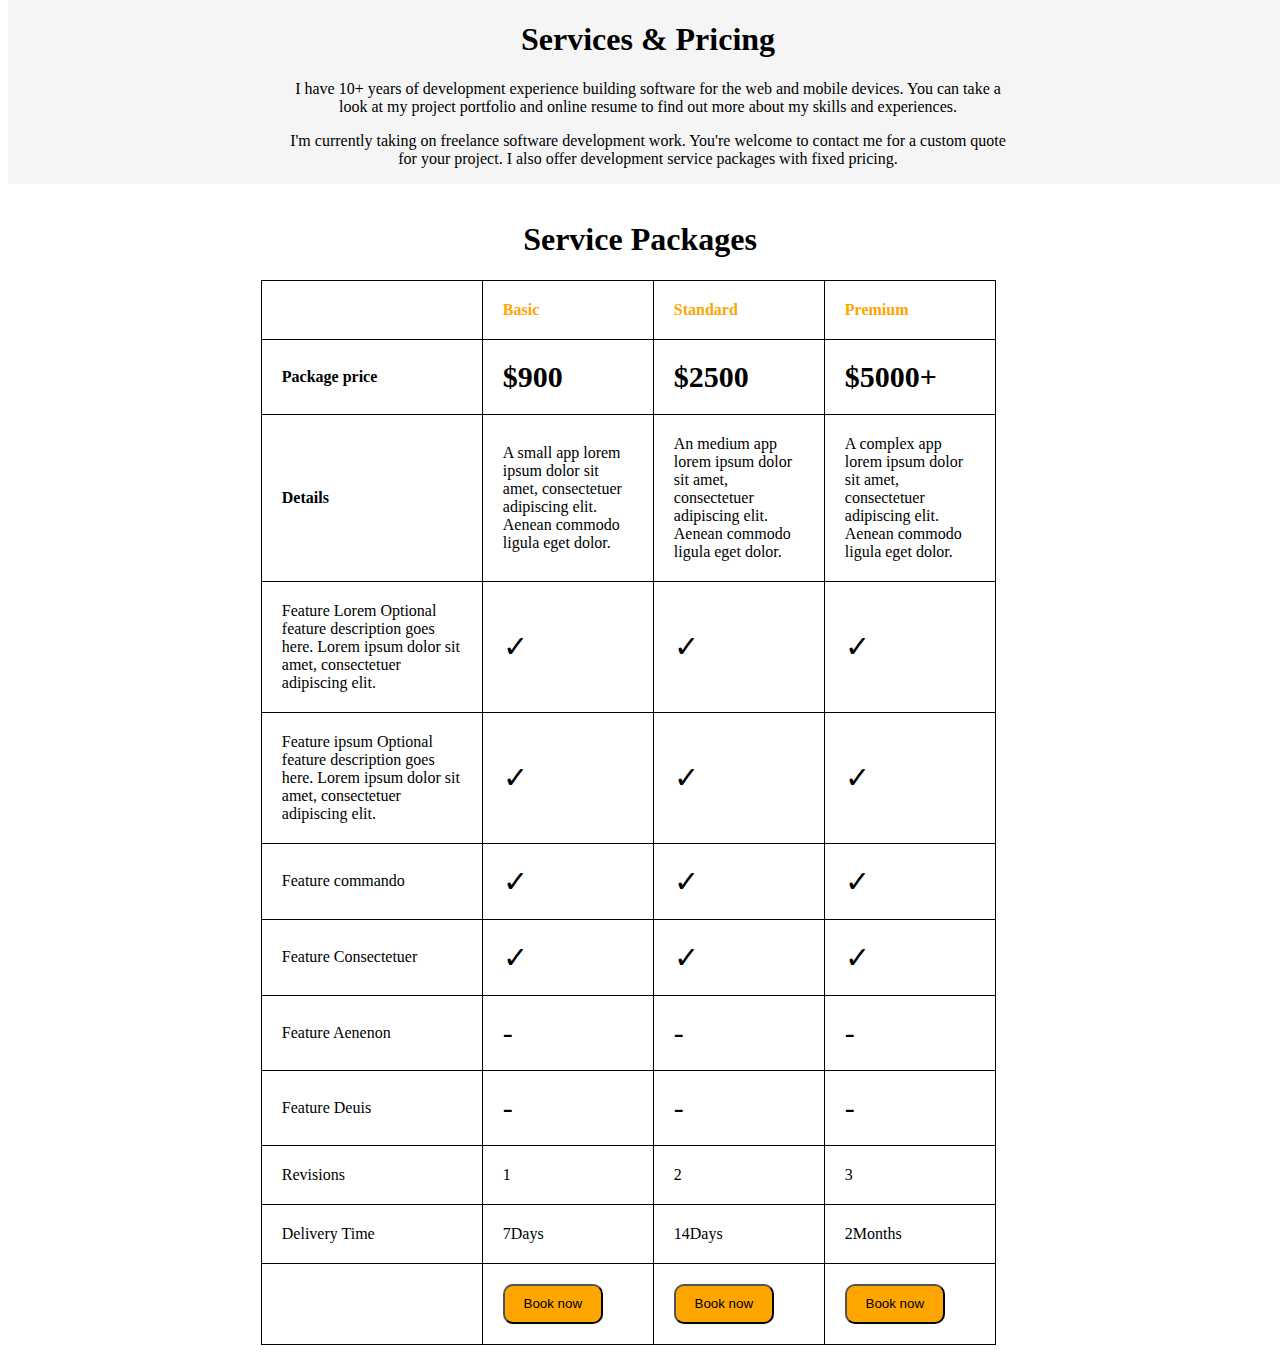
<file: service.html>
<!DOCTYPE html>
<html lang="en">
<head>
    <meta charset="UTF-8">
    <meta name="viewport" content="width=device-width, initial-scale=1.0">
    <link rel="stylesheet" href="css/servicecss.css" type="text/css">
    <title>Document</title>
</head>
<body>
    <div class="contaier">
        <div class="container1">
            <div class="container11" >
            <h1>Services & Pricing</h1>
            <p>I have 10+ years of development experience building software for the web and mobile devices. You can take a <br> look at my project portfolio and online resume to find out more about my skills and experiences.</p>
            <p>I'm currently taking on freelance software development work. You're welcome to contact me for a custom quote <br>for your project. I also offer development service packages with fixed pricing.</p>
            </div>
        </div>
        <div class="container2">
            <div><h1>Service Packages</h1></div> 
             <div><table>
                <tr style="font-weight: bold;">
                    <td style="border:1px solid black; padding:20px 20px;width: 180px;">&nbsp;&nbsp;&nbsp;&nbsp;&nbsp;&nbsp;&nbsp;&nbsp;&nbsp;&nbsp;&nbsp;</td>
                    <td style="border:1px solid black;padding:20px 20px;width: 130px; color: orange;">Basic</td>
                    <td style="border:1px solid black;padding:20px 20px;width: 130px; color: orange;">Standard</td>
                    <td style="border:1px solid black;padding:20px 20px;width: 130px; color: orange;">Premium</td>
                </tr>
                <tr style="font-weight: bold;">
                    <td style="border:1px solid black; padding:20px 20px;width: 180px;">Package price</td>
                    <td style="border:1px solid black;padding:20px 20px;width: 130px; font-size: 30px;">$900</td>
                    <td style="border:1px solid black;padding:20px 20px;width: 130px;font-size: 30px;">$2500</td>
                    <td style="border:1px solid black;padding:20px 20px;width: 130px;font-size: 30px;">$5000+</td>
                </tr>
                <tr>
                    <td style="border:1px solid black; padding:20px 20px;width: 180px; font-weight: bold;">Details</td>
                    <td style="border:1px solid black;padding:20px 20px;width: 130px; ">A small app lorem ipsum dolor sit amet, consectetuer adipiscing elit. Aenean commodo ligula eget dolor.</td>
                    <td style="border:1px solid black;padding:20px 20px;width: 130px;">An medium app lorem ipsum dolor sit amet, consectetuer adipiscing elit. Aenean commodo ligula eget dolor.</td>
                    <td style="border:1px solid black;padding:20px 20px;width: 130px;">A complex app lorem ipsum dolor sit amet, consectetuer adipiscing elit. Aenean commodo ligula eget dolor.</td>
                </tr>
                <tr">
                    <td style="border:1px solid black; padding:20px 20px;width: 180px;">Feature Lorem
                        Optional feature description goes here. Lorem ipsum dolor sit amet, consectetuer adipiscing elit.</td>
                    <td style="border:1px solid black;padding:20px 20px;width: 130px; font-size: 30px;">&#x2713;</td>
                    <td style="border:1px solid black;padding:20px 20px;width: 130px;font-size: 30px;">&#x2713;</td>
                    <td style="border:1px solid black;padding:20px 20px;width: 130px;font-size: 30px;">&#x2713;</td>
                </tr>
                <tr">
                    <td style="border:1px solid black; padding:20px 20px;width: 180px;">Feature ipsum
                        Optional feature description goes here. Lorem ipsum dolor sit amet, consectetuer adipiscing elit.</td>
                    <td style="border:1px solid black;padding:20px 20px;width: 130px; font-size: 30px;">&#x2713;</td>
                    <td style="border:1px solid black;padding:20px 20px;width: 130px;font-size: 30px;">&#x2713;</td>
                    <td style="border:1px solid black;padding:20px 20px;width: 130px;font-size: 30px;">&#x2713;</td>
                </tr>
                <tr">
                    <td style="border:1px solid black; padding:20px 20px;width: 180px;">Feature commando</td>
                    <td style="border:1px solid black;padding:20px 20px;width: 130px; font-size: 30px;">&#x2713;</td>
                    <td style="border:1px solid black;padding:20px 20px;width: 130px;font-size: 30px;">&#x2713;</td>
                    <td style="border:1px solid black;padding:20px 20px;width: 130px;font-size: 30px;">&#x2713;</td>
                </tr>
                <tr">
                    <td style="border:1px solid black; padding:20px 20px;width: 180px;">Feature Consectetuer</td>
                    <td style="border:1px solid black;padding:20px 20px;width: 130px; font-size: 30px;">&#x2713;</td>
                    <td style="border:1px solid black;padding:20px 20px;width: 130px;font-size: 30px;">&#x2713;</td>
                    <td style="border:1px solid black;padding:20px 20px;width: 130px;font-size: 30px;">&#x2713;</td>
                </tr>
                <tr">
                    <td style="border:1px solid black; padding:20px 20px;width: 180px;">Feature Aenenon</td>
                    <td style="border:1px solid black;padding:20px 20px;width: 130px; font-size: 30px;">-</td>
                    <td style="border:1px solid black;padding:20px 20px;width: 130px;font-size: 30px;">-</td>
                    <td style="border:1px solid black;padding:20px 20px;width: 130px;font-size: 30px;">-</td>
                </tr>
                <tr">
                    <td style="border:1px solid black; padding:20px 20px;width: 180px;">Feature Deuis</td>
                    <td style="border:1px solid black;padding:20px 20px;width: 130px; font-size: 30px;">-</td>
                    <td style="border:1px solid black;padding:20px 20px;width: 130px;font-size: 30px;">-</td>
                    <td style="border:1px solid black;padding:20px 20px;width: 130px;font-size: 30px;">-</td>
                </tr>
                <tr>
                    <td style="border:1px solid black; padding:20px 20px;width: 180px;">Revisions</td>
                    <td style="border:1px solid black;padding:20px 20px;width: 130px; ">1</td>
                    <td style="border:1px solid black;padding:20px 20px;width: 130px;">2</td>
                    <td style="border:1px solid black;padding:20px 20px;width: 130px;">3</td>
                </tr>
                <tr>
                    <td style="border:1px solid black; padding:20px 20px;width: 180px;">Delivery Time</td>
                    <td style="border:1px solid black;padding:20px 20px;width: 130px; ">7Days</td>
                    <td style="border:1px solid black;padding:20px 20px;width: 130px;">14Days</td>
                    <td style="border:1px solid black;padding:20px 20px;width: 130px;">2Months</td>
                </tr>
                <tr style="font-weight: bold;">
                    <td style="border:1px solid black; padding:20px 20px;width: 180px;">&nbsp;&nbsp;&nbsp;&nbsp;&nbsp;&nbsp;&nbsp;&nbsp;&nbsp;&nbsp;&nbsp;</td>
                    <td style="border:1px solid black;padding:20px 20px;width: 130px;"><Button>Book now</Button></td>
                    <td style="border:1px solid black;padding:20px 20px;width: 130px;"><Button>Book now</Button></td>
                    <td style="border:1px solid black;padding:20px 20px;width: 130px;"><Button>Book now</Button></td>
                </tr>
             </table>
            </div> 
        </div>

    </div>
</body>
</html>
</file>
<file: css/style1.css>
.fa-twitter {
    background: white;
    color:orange;
  }
  .fa-linkedin {
    background: white;
    color:orange;
  }
  .fa-instagram {
    background: white;
    color:orange;
  }
  .fa-facebook {
    background: white;
    color:orange;
  }
  .fa-youtube {
    background: white;
    color:orange;
  }
  .container{
    display: grid;
    grid-template-columns: 20% 80%;
    width: 100%;
    height: auto;
  }
  body{
    overflow: hidden;
  }
  .container1{
    display: flex;
    flex-direction: column;
    width: 300px;
    height: 100vh;
    background-color:orange;
    justify-content: center;
    align-items: center;
    overflow-y: scroll;
  }
  .container1>div{
    margin-top: 30px;
  }
  .container2{
    width: 100%;
    height: 100%;
  }
  .About{
    text-decoration: none;
    margin-top: 30px;
    font-weight: bold;
    color:white;
  }
  .About:hover{
    color: black;
  }
  .link{
  }
.links>a{
   margin: 10px;
}
</file>
<file: css/Allprojectsstyle.css>
.ref1{
    display:grid;
    grid-template-columns: auto auto;
    grid-row-gap: 50px;
    width:1150px;
    height: fit-content;
    margin-left: 30px;
  
  }
  .projects{
    display:grid;
    grid-template-columns: auto auto;
    grid-column-gap: 30px;
    padding: 30px;
    width:500px;
    height: 200px;
    background-color:white;
  }
  .projects:hover{
    opacity: 0.3;
  }
</file>
<file: css/Blogcss.css>
.container1{
    text-align: center;
}
.blogs{
    width: 300px;
    display: grid;
    grid-template-columns: auto;
    grid-row-gap: 10px;
    background-color:whitesmoke;
    
  }
  .blogpost{
    display: grid;
    grid-template-columns: auto auto auto;
    grid-row-gap: 40px;
  }
  .container2{
    margin-top: 50px;
  }
  button{
    background-color: orange;
    border-radius: 10px;
    border-color: orange;
  }
</file>
<file: css/style2.css>
#img1{
    border-radius: 100px;
}
.container{
    background-color:rgb(202, 38, 9);
    display:flex;
}
.conatainer1{
    background-color:white;
    width: 200px;
    height: 100%;
    display: flex;
    flex-direction: column;
    overflow-y: scroll;
    color: white;
    margin-top: px; 
}
.container1>div{
    margin-top:30PX;
    align-items: center;
    justify-content: center;
}
.id1{
  color: orange;
}
.fa {
    padding: 10px;
    font-size: 40px;
    width: 10px;
    height: 10px;
    border-radius: 59%;
    text-align: center;
    justify-content: center;
    text-decoration: none;
    margin: 5px 2px;
  }
.fa-twitter {
    background: white;
    color: green;
  }
  .fa-linkedin {
    background: white;
    color: green;
  }
  .fa-instagram {
    background: white;
    color: green;
  }
  .fa-facebook {
    background: white;
    color: green;
  }
  .fa-youtube {
    background: white;
    color: green;
  }
  .fa-telegram {
    background-color:black;
    color:white;
  }
  .container14{
    display:flex;
    flex-direction: row;
  }
  .container14>a{
    margin:10px;
  }
  .container15{
    display:flex;
    flex-direction: column;
  }
  .container15>a{
    text-decoration: none;
    font-weight: bold;
    margin-top: 30px;
    color: white;
  }
  .container2{
    margin-top: 0px;
    display: flex;
    flex-direction: column;
    background-color:rgb(80, 15, 15);
    width: 100%;
    margin-left: 50px;
  }
  .container2>div{
    margin-top: 50px;
  }
  .container21{
    margin-top: 50px;
    display: flex;
    flex-direction: row;
    background-color:white;
    margin-left: 25px;
  }
  .container21>div{
    margin-left: 30px;

  }
  .container22{
    background-color:white;
    width:100%;
    margin-left: ;
    
  }
  .container211{
    margin-top: 30px;

  }
  .Button2{
    margin-left: 50px;
    height: 40px;
    border-radius: 10px;
    width: 150px;
    font-weight: bold;
    background-color: gray;
    color: white;
    border-color: gray;
  }
  .Button1{
    height: 40px;
    border-radius: 10px;
    width: 150px;
    font-weight: bold;
    background-color:orange;
    color: white;
    border-color:orange;
    justify-content: center;
  }
  .Button3{
    margin-top: 40px;
    margin-left: 40%;
    height: 40px;
    border-radius: 10px;
    width: 150px;
    font-weight: bold;
    background-color:orange;
    color: white;
    border-color:orange;
  }
  #h11{
    border-left: 5px solid black;
    height: 40px;
    padding-left: 30px;
  }
  .container22>div{
    margin-left: 50px;
  }
  a{
    text-decoration: none;
    color: green;
  }
  .container222{
    margin-top: 80px;
    display: grid;
    grid-template-columns: auto auto auto auto;
  }

.color{
  position:absolute;
  top: 100px;
  right: 0px;
  width: 50px;
  height: 50px;
  font-size: 30px;
  font-weight: bold;
}
.Testimonials{
  padding: 30px;
  width:500px;
  height: 300px;
  background-color:whitesmoke;
}
.Test{
  display: flex;
  flex-direction: row;
  margin-top: 30px;
}
.Test>div{
  margin-left: 30px;
}
.ref{
  display:grid;
  grid-template-columns: auto auto auto auto auto auto ;
  width:1150px;
  height: fit-content;
  overflow-x: scroll;
}
.ref>div{
  margin-left:30px;
}
.ref1{
  display:grid;
  grid-template-columns: auto auto;
  grid-row-gap: 50px;
  width:1150px;
  height: fit-content;

}
.projects{
  display:grid;
  grid-template-columns: auto auto;
  grid-column-gap: 30px;
  padding: 30px;
  width:500px;
  height: 200px;
  background-color:whitesmoke;
}
iframe{
  margin-top: 0px;
}
.blogs{
  width: 300px;
  display: grid;
  grid-template-columns: auto;
  grid-row-gap: 10px;
  background-color:whitesmoke;
  
}
.blogpost{
  display: grid;
  grid-template-columns: auto auto auto;
}


/* Default styles */
body {
  font-family: Arial, sans-serif;
  margin: 0;
  padding: 0;
}

.container {
  display: flex;
  flex-direction: column;
  align-items: center;
}

.container21,
.container22 {
  width: 100%;
  max-width: 1200px;
  padding: 20px;
  box-sizing: border-box;
}

.container211 {
  display: flex;
  justify-content: center;
  margin-top: 20px;
}

.Button1,
.Button2,
.Button3 {
  margin: 10px;
  padding: 10px 20px;
  border-radius: 5px;
  font-weight: bold;
  cursor: pointer;
}

.container222 {
  display: grid;
  grid-template-columns: auto auto auto auto;
  grid-gap: 20px;
  margin-top: 20px;
}
/* Default styles */
.container {
  width: 100%;
  max-width: 1200px;
  margin: 0 auto;
  padding: 0 20px;
  box-sizing: border-box;
}
.para1{
  line-height:25px;
}
</file>
<file: css/style3.css>
.container{
    display: grid;
    grid-template-columns: auto;
}
.container1{
    display: flex;
    flex-direction: column;
    background-color:whitesmoke;
    text-align: center;
    height: 300px;
}
.container21{
    display: flex;
    margin-top: 50px;
    justify-content: center;
}
.container21>a{
    margin-left: 40px;
    font-weight: bold;
}
.kink{
    text-decoration: none;
    color: gray;
}
.kink:hover{
    border-top: 2px solid black;
}
.container2{
    display: flex;
    flex-direction: column;
}
.container22{
    margin-top: 60px;
    background-color:white;
    height:1300px

}
.button1{
    width: 100px; 
    height: 40px;
    background-color: orange;
    border-radius: 10px;
}
</file>
<file: css/Resum1.css>
.container{
    background-color:whitesmoke;
    width:1100px;
    margin-left: 50px;
    margin-top: 50px;
}
.container1{
    display: grid;
    grid-template-columns: auto auto;
    grid-column-gap: 280px;
    margin-right: 50px;
}
.container11{
    margin-left: 50px;
    display:flex;
    flex-direction: column;
}
.container12{
    margin-top: 20px;
    width: 150px;
    height:100px;
    display:flex;
    flex-direction: column;
    border-left: 1px solid gray;
    padding-left:10px;
    margin-left: 50px;
}
.Address{
    color: black;
}
.gray{
    -webkit-filter: grayscale(100%);
    filter: grayscale(100%);
}
.container2{
    margin-top: 30px;
    display:grid;
    grid-template-columns: auto auto;
    margin-left: 50px;
    grid-column-gap: 30px;
    margin-right: 50px;
}
.container3{
    display: grid;
    grid-template-columns: auto auto;
    margin-left: 50px;
    margin-right: 50px;
    grid-column-gap: 30px;
    margin-top: 30px;
}
.container32{
    border-left: 1px solid black;
    padding-left: 30px;
    
}
.container3111{
    display:grid;
    grid-template-columns: auto auto;
    grid-column-gap: 250px;
}
</file>
<file: css/servicecss.css>
tr,td,table{
    border-collapse: collapse;
}
.container{
    background-color: red;
    width: 100%;
    display: flex;
}
.container11{
    width: 100%;
    background-color:whitesmoke;
    text-align: center;
    position:absolute;
    top: 0PX;
}
.container2{
    margin-top: 200px   ;
    display: flex;
    flex-direction: column;
}
.container2>div{
    justify-content: center;
}
h1{
    text-align: center;
}
table{
    margin-left: 20%;
}
button{
    background-color: orange;
    width: 100px;
    height: 40px;
    border-radius: 10px;
    border-color: orn;
}
</file>
